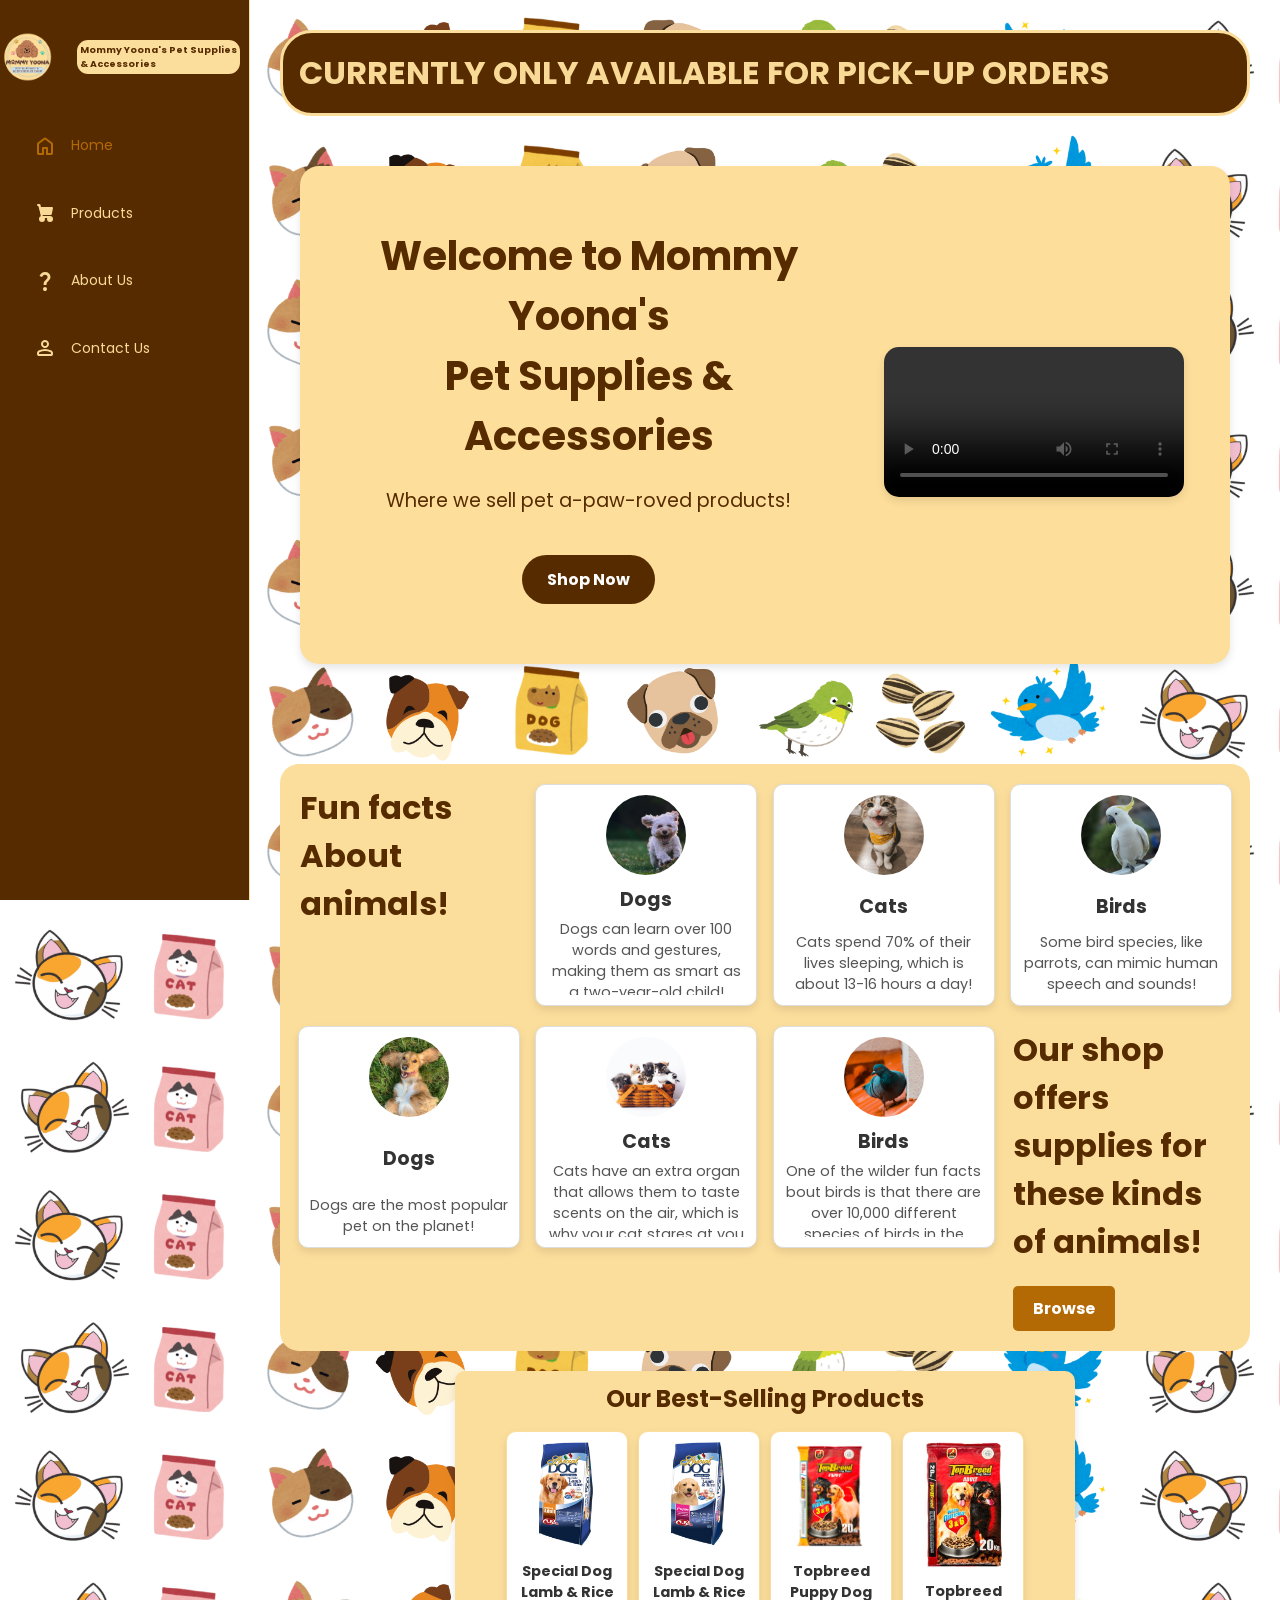
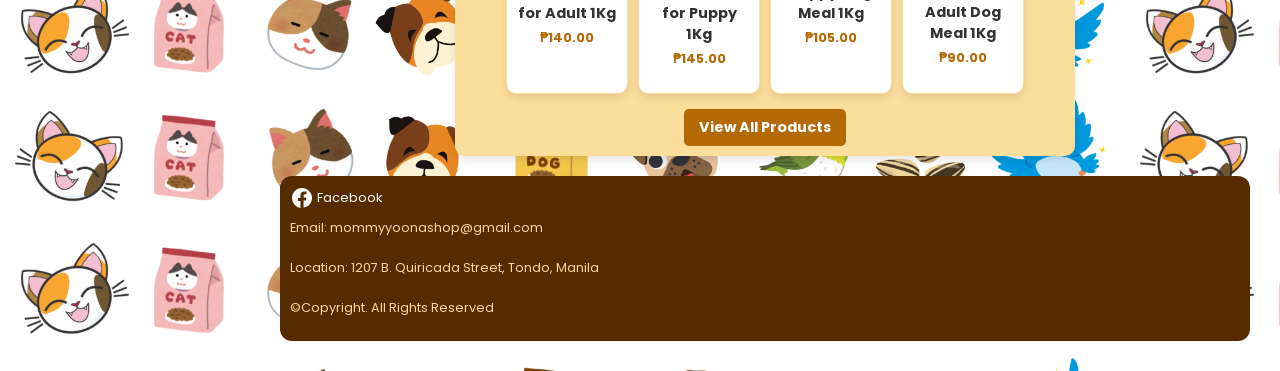
<file: index.html>
<!DOCTYPE html>
<html lang="en">
<head>
  <meta charset="UTF-8">
  <meta name="viewport" content="width=device-width, initial-scale=1.0">
  <title>Home</title>
  <link rel="stylesheet" href="style.css">
  <script type="text/javascript" src="app.js" defer></script>
</head>
<body>
  <nav id="sidebar">
    <ul>
      <li>
        <span class="logo">
          <a href="index.html">
            <img src="images/logo.png" width="50px" alt="Logo">
          </a>
          <h5>
            Mommy Yoona's Pet Supplies
            <br>
             & Accessories
          </h5>
        </span>
      </li>
      <li class="active">
        <a href="index.html">
          <svg xmlns="http://www.w3.org/2000/svg" height="24px" viewBox="0 -960 960 960" width="24px" fill="#e8eaed"><path d="M240-200h120v-200q0-17 11.5-28.5T400-440h160q17 0 28.5 11.5T600-400v200h120v-360L480-740 240-560v360Zm-80 0v-360q0-19 8.5-36t23.5-28l240-180q21-16 48-16t48 16l240 180q15 11 23.5 28t8.5 36v360q0 33-23.5 56.5T720-120H560q-17 0-28.5-11.5T520-160v-200h-80v200q0 17-11.5 28.5T400-120H240q-33 0-56.5-23.5T160-200Zm320-270Z"/></svg>
          <span>Home</span>
        </a>
      </li>
      <li>
        <a href="products.html">
          <svg class="w-6 h-6 text-gray-800 dark:text-white" aria-hidden="true" xmlns="http://www.w3.org/2000/svg" width="24" height="24" fill="none" viewBox="0 0 24 24">
            <path stroke="currentColor" stroke-linecap="round" stroke-linejoin="round" stroke-width="2" d="M5 4h1.5L9 16m0 0h8m-8 0a2 2 0 1 0 0 4 2 2 0 0 0 0-4Zm8 0a2 2 0 1 0 0 4 2 2 0 0 0 0-4Zm-8.5-3h9.25L19 7H7.312"/>
          </svg>
          <span>Products</span>
        </a>
      </li>
      <li>
        <a href="about.html">
          <svg xmlns="http://www.w3.org/2000/svg" height="24px" viewBox="0 -960 960 960" width="24px" fill="#5f6368">
            <path d="M424-320q0-81 14.5-116.5T500-514q41-36 62.5-62.5T584-637q0-41-27.5-68T480-732q-51 0-77.5 31T365-638l-103-44q21-64 77-111t141-47q105 0 161.5 58.5T698-641q0 50-21.5 85.5T609-475q-49 47-59.5 71.5T539-320H424Zm56 240q-33 0-56.5-23.5T400-160q0-33 23.5-56.5T480-240q33 0 56.5 23.5T560-160q0 33-23.5 56.5T480-80Z"/>
          </svg>
          <span>About Us</span>
        </a>
      </li>
      <li>
        <a href="contact.html">
          <svg xmlns="http://www.w3.org/2000/svg" height="24px" viewBox="0 -960 960 960" width="24px" fill="#e8eaed">
            <path d="M480-480q-66 0-113-47t-47-113q0-66 47-113t113-47q66 0 113 47t47 113q0 66-47 113t-113 47ZM160-240v-32q0-34 17.5-62.5T224-378q62-31 126-46.5T480-440q66 0 130 15.5T736-378q29 15 46.5 43.5T800-272v32q0 33-23.5 56.5T720-160H240q-33 0-56.5-23.5T160-240Zm80 0h480v-32q0-11-5.5-20T700-306q-54-27-109-40.5T480-360q-56 0-111 13.5T260-306q-9 5-14.5 14t-5.5 20v32Zm240-320q33 0 56.5-23.5T560-640q0-33-23.5-56.5T480-720q-33 0-56.5 23.5T400-640q0 33 23.5 56.5T480-560Zm0-80Zm0 400Z"/>
          </svg>
          <span>Contact Us</span>
        </a>
      </li>
    </ul>
  </nav>
  <main>
    <div class="homenotif">
      <div class="notif">
        <h1>CURRENTLY ONLY AVAILABLE FOR PICK-UP ORDERS</h1>
      </div>
    </div>
    <div class="page1">
      <span class="hometext">
      <h1>Welcome to Mommy Yoona's<br>Pet Supplies & Accessories</h1>
      <p>Where we sell pet a-paw-roved products!</p>
      <a href="products.html" class="cta">Shop Now</a>
      </span>
      <span class="homevideo">
      <video src="images/petvideo.mp4" controls></video>
      </span>
    </div>
    <div class="animal-collection">
      <h1>Fun facts About animals!</h1>
      <span class="animal-card">
        <img src="images/dog.jpg" alt="Dog">
        <h4>Dogs</h4>
        <p>Dogs can learn over 100 words and gestures, making them as smart as a two-year-old child!</p>
      </span>
      <span class="animal-card">
        <img src="images/cat.jpg" alt="Cat">
        <h4>Cats</h4>
        <p>Cats spend 70% of their lives sleeping, which is about 13-16 hours a day!</p>
      </span>
      <span class="animal-card">
        <img src="images/bird.jpg" alt="Bird">
        <h4>Birds</h4>
        <p>Some bird species, like parrots, can mimic human speech and sounds!</p>
      </span>
      <span class="animal-card">
        <img src="images/dog (2).jpg" alt="Fish">
        <h4>Dogs</h4>
        <p>Dogs are the most popular pet on the planet!</p>
      </span>
      <span class="animal-card">
        <img src="images/cat (2).jpg" alt="Rabbit">
        <h4>Cats</h4>
        <p>Cats have an extra organ that allows them to taste scents on the air, which is why your cat stares at you with her mouth open from time to time.</p>
      </span>
      <span class="animal-card">
        <img src="images/bird (2).jpg" alt="Rabbit">
        <h4>Birds</h4>
        <p>One of the wilder fun facts bout birds is that there are over 10,000 different species of birds in the world! That's a lot of different kinds of birds!</p>
      </span>
      <span>
      <h1>Our shop offers supplies for these kinds of animals!</h1>
      <a href="products.html" class="cta browse-button">Browse</a>
      </span>
    </div>
    <section class="best-selling-products-section">
      <h2>Our Best-Selling Products</h2>
      <div class="best-product-list">
        <div class="best-product-card">
          <img src="images/1.jpg" alt="Product 1">
          <h3 class="best-product-name">Special Dog Lamb & Rice for Adult 1Kg</h3>
          <p class="best-product-price">₱140.00</p>
        </div>
        <div class="best-product-card">
          <img src="images/2.jpg" alt="Product 2">
          <h3 class="best-product-name">Special Dog Lamb & Rice for Puppy 1Kg</h3>
          <p class="best-product-price">₱145.00</p>
        </div>
        <div class="best-product-card">
          <img src="images/3.png" alt="Product 3">
          <h3 class="best-product-name">Topbreed Puppy Dog Meal 1Kg</h3>
          <p class="best-product-price">₱105.00</p>
        </div>
        <div class="best-product-card">
          <img src="images/4.JPG" alt="Product 4">
          <h3 class="best-product-name">Topbreed Adult Dog Meal 1Kg</h3>
          <p class="best-product-price">₱90.00</p>
        </div>
      </div>
      <a href="products.html" class="best-view-all-btn">View All Products</a>
    </section>
    <footer>
      <div class="footer-section">
        <a href="https://www.facebook.com/profile.php?id=100092364414281" target="_blank" class="footer-facebook-link">
          <svg xmlns="http://www.w3.org/2000/svg" height="24px" viewBox="0 0 24 24" width="24px" fill="#ffffff">
            <path d="M22 12c0-5.52-4.48-10-10-10S2 6.48 2 12c0 4.99 3.66 9.12 8.44 9.88v-6.99H7.9v-2.89h2.54V9.41c0-2.51 1.49-3.89 3.77-3.89 1.09 0 2.23.2 2.23.2v2.45h-1.25c-1.23 0-1.61.76-1.61 1.54v1.85h2.74l-.44 2.89h-2.3v6.99C18.34 21.12 22 16.99 22 12z"/>
          </svg>
          Facebook
        </a>
        <p class="footer-email">Email: mommyyoonashop@gmail.com</p>
        <p class="footer-location">Location: 1207 B. Quiricada Street, Tondo, Manila</p>
        <p class="footer-copyright">©Copyright. All Rights Reserved</p>
      </div>
    </footer>
  </main>
  
</body>
</html>
</file>
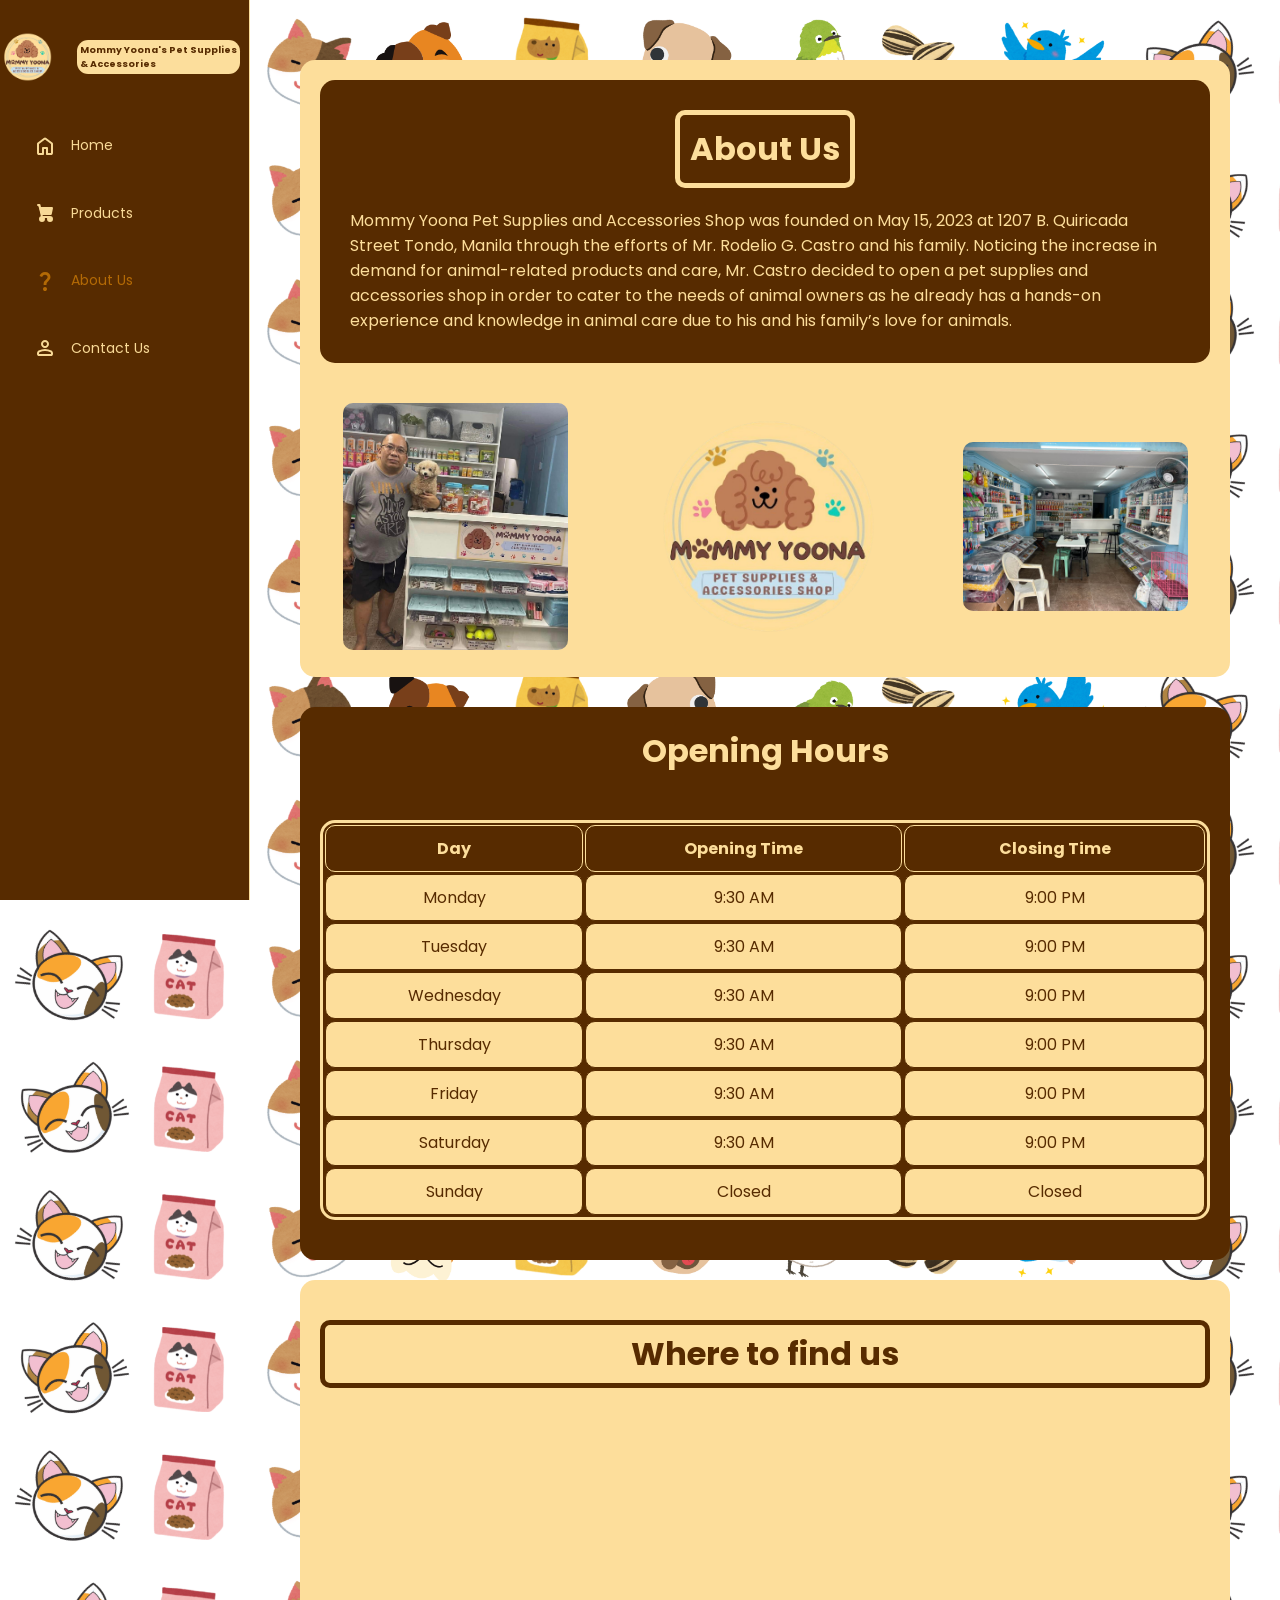
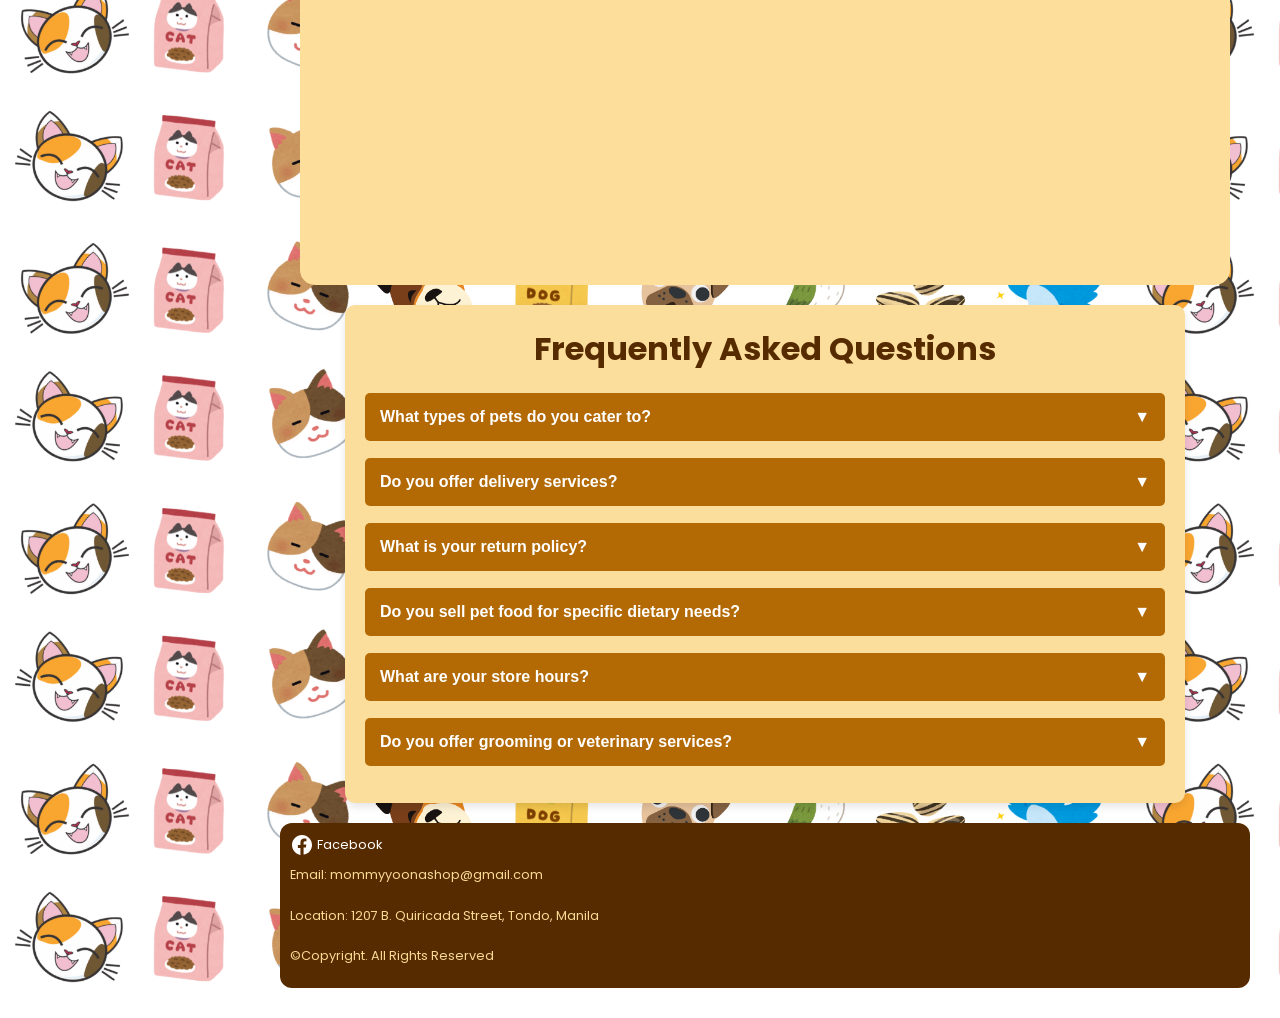
<file: about.html>
<!DOCTYPE html>
<html lang="en">
<head>
  <meta charset="UTF-8">
  <meta name="viewport" content="width=device-width, initial-scale=1.0">
  <title>About Us</title>
  <link rel="stylesheet" href="style.css">
  <script type="text/javascript" src="app.js" defer></script>
</head>
<body>
  <nav id="sidebar">
    <ul>
      <li>
        <span class="logo">
          <a href="index.html">
            <img src="images/logo.png" width="50px" alt="Logo">
          </a>
          <h5>
            Mommy Yoona's Pet Supplies
            <br>
             & Accessories
          </h5>
        </span>
      </li>
      <li>
        <a href="index.html">
          <svg xmlns="http://www.w3.org/2000/svg" height="24px" viewBox="0 -960 960 960" width="24px" fill="#e8eaed"><path d="M240-200h120v-200q0-17 11.5-28.5T400-440h160q17 0 28.5 11.5T600-400v200h120v-360L480-740 240-560v360Zm-80 0v-360q0-19 8.5-36t23.5-28l240-180q21-16 48-16t48 16l240 180q15 11 23.5 28t8.5 36v360q0 33-23.5 56.5T720-120H560q-17 0-28.5-11.5T520-160v-200h-80v200q0 17-11.5 28.5T400-120H240q-33 0-56.5-23.5T160-200Zm320-270Z"/></svg>
          <span>Home</span>
        </a>
      </li>
      <li>
        <a href="products.html">
          <svg class="w-6 h-6 text-gray-800 dark:text-white" aria-hidden="true" xmlns="http://www.w3.org/2000/svg" width="24" height="24" fill="none" viewBox="0 0 24 24">
            <path stroke="currentColor" stroke-linecap="round" stroke-linejoin="round" stroke-width="2" d="M5 4h1.5L9 16m0 0h8m-8 0a2 2 0 1 0 0 4 2 2 0 0 0 0-4Zm8 0a2 2 0 1 0 0 4 2 2 0 0 0 0-4Zm-8.5-3h9.25L19 7H7.312"/>
          </svg>
          <span>Products</span>
        </a>
      </li>
      <li class="active">
        <a href="about.html">
          <svg xmlns="http://www.w3.org/2000/svg" height="24px" viewBox="0 -960 960 960" width="24px" fill="#5f6368">
            <path d="M424-320q0-81 14.5-116.5T500-514q41-36 62.5-62.5T584-637q0-41-27.5-68T480-732q-51 0-77.5 31T365-638l-103-44q21-64 77-111t141-47q105 0 161.5 58.5T698-641q0 50-21.5 85.5T609-475q-49 47-59.5 71.5T539-320H424Zm56 240q-33 0-56.5-23.5T400-160q0-33 23.5-56.5T480-240q33 0 56.5 23.5T560-160q0 33-23.5 56.5T480-80Z"/>
          </svg>
          <span>About Us</span>
        </a>
      </li>
      <li>
        <a href="contact.html">
          <svg xmlns="http://www.w3.org/2000/svg" height="24px" viewBox="0 -960 960 960" width="24px" fill="#e8eaed">
            <path d="M480-480q-66 0-113-47t-47-113q0-66 47-113t113-47q66 0 113 47t47 113q0 66-47 113t-113 47ZM160-240v-32q0-34 17.5-62.5T224-378q62-31 126-46.5T480-440q66 0 130 15.5T736-378q29 15 46.5 43.5T800-272v32q0 33-23.5 56.5T720-160H240q-33 0-56.5-23.5T160-240Zm80 0h480v-32q0-11-5.5-20T700-306q-54-27-109-40.5T480-360q-56 0-111 13.5T260-306q-9 5-14.5 14t-5.5 20v32Zm240-320q33 0 56.5-23.5T560-640q0-33-23.5-56.5T480-720q-33 0-56.5 23.5T400-640q0 33 23.5 56.5T480-560Zm0-80Zm0 400Z"/>
          </svg>
          <span>Contact Us</span>
        </a>
      </li>
    </ul>
  </nav>
  <main>
    <div class="page2">
      <div class="abouttext">
        <br>
        <h1>About Us</h1> 
        <br>
        <p>Mommy Yoona Pet Supplies and Accessories Shop was founded on May 15, 2023 at 1207 B. Quiricada Street Tondo, Manila through the efforts of Mr. Rodelio G. Castro and his family. Noticing the increase in demand for animal-related products and care, Mr. Castro decided to open a pet supplies and accessories shop in order to cater to the needs of animal owners as he already has a hands-on experience and knowledge in animal care due to his and his family’s love for animals.</p>
        </div>
        <div id="owner">
        <img src="images/owner.jpg">
        </div>
        <div id="logo2">
        <img src="images/logo.png">
        </div>
        <div id="about2">
        <img src="images/about2.jpg">
        </div>
      </div>
  </div>
<div class="ophrs">
  <h1 div id="ttl1">Opening Hours</h1>
  <br>
  <table>
      <tr>
          <th>Day</th>
          <th>Opening Time</th>
          <th>Closing Time</th>
      </tr>
      <tr>
          <td>Monday</td>
          <td>9:30 AM</td>
          <td>9:00 PM</td>
      </tr>
      <tr>
          <td>Tuesday</td>
          <td>9:30 AM</td>
          <td>9:00 PM</td>
      </tr>
      <tr>
          <td>Wednesday</td>
          <td>9:30 AM</td>
          <td>9:00 PM</td>
      </tr>
      <tr>
          <td>Thursday</td>
          <td>9:30 AM</td>
          <td>9:00 PM</td>
      </tr>
      <tr>
          <td>Friday</td>
          <td>9:30 AM</td>
          <td>9:00 PM</td>
      </tr>
      <tr>
          <td>Saturday</td>
          <td>9:30 AM</td>
          <td>9:00 PM</td>
      </tr>
      <tr>
          <td>Sunday</td>
          <td>Closed</td>
          <td>Closed</td>
      </tr>
  </table>
</div>
</div>
<div class="loc">
  <h1 id="loch1">Where to find us</h1>
  <iframe div="loc" src="https://www.google.com/maps/embed?pb=!1m18!1m12!1m3!1d3860.739774170178!2d120.9744758746839!3d14.613894485874074!2m3!1f0!2f0!3f0!3m2!1i1024!2i768!4f13.1!3m3!1m2!1s0x3397b5f9cd26901d%3A0xd829ea193a60cf34!2s1207%20Quiricada%20St%2C%20Santa%20Cruz%2C%20Manila%2C%201012%20Metro%20Manila!5e0!3m2!1sen!2sph!4v1740338558272!5m2!1sen!2sph" width="600" height="450" style="border:0;" allowfullscreen="" loading="lazy" referrerpolicy="no-referrer-when-downgrade"></iframe>
</div>
<div class="faq-section">
  <h1>Frequently Asked Questions</h1>
  <div class="faq">
    <button class="faq-question">
      What types of pets do you cater to?
      <span class="dropdown-icon">▼</span>
    </button>
    <div class="faq-answer">
      <p>We offer supplies and accessories for dogs, cats, and birds.</p>
    </div>
  </div>
  <div class="faq">
    <button class="faq-question">
      Do you offer delivery services?
      <span class="dropdown-icon">▼</span>
    </button>
    <div class="faq-answer">
      <p>Currently, we only offer pick-up orders. You can place your order online and pick it up at our store.</p>
    </div>
  </div>
  <div class="faq">
    <button class="faq-question">
      What is your return policy?
      <span class="dropdown-icon">▼</span>
    </button>
    <div class="faq-answer">
      <p>We only accept returns if there is proper proof of the product being defected or having a defection.</p>
    </div>
  </div>
  <div class="faq">
    <button class="faq-question">
      Do you sell pet food for specific dietary needs?
      <span class="dropdown-icon">▼</span>
    </button>
    <div class="faq-answer">
      <p>Yes, we have a range of pet food options, including grain-free, hypoallergenic, and breed-specific diets.</p>
    </div>
  </div>
  <div class="faq">
    <button class="faq-question">
      What are your store hours?
      <span class="dropdown-icon">▼</span>
    </button>
    <div class="faq-answer">
      <p>Our store is open Monday to Saturday from 9:30 AM to 9:00 PM. We are closed on Sundays.</p>
    </div>
  </div>
  <div class="faq">
    <button class="faq-question">
      Do you offer grooming or veterinary services?
      <span class="dropdown-icon">▼</span>
    </button>
    <div class="faq-answer">
      <p>We do not offer grooming or veterinary services, but we can recommend trusted local providers.</p>
    </div>
  </div>
</div>
<footer>
  <div class="footer-section">
    <a href="https://www.facebook.com/profile.php?id=100092364414281" target="_blank" class="footer-facebook-link">
      <svg xmlns="http://www.w3.org/2000/svg" height="24px" viewBox="0 0 24 24" width="24px" fill="#ffffff">
        <path d="M22 12c0-5.52-4.48-10-10-10S2 6.48 2 12c0 4.99 3.66 9.12 8.44 9.88v-6.99H7.9v-2.89h2.54V9.41c0-2.51 1.49-3.89 3.77-3.89 1.09 0 2.23.2 2.23.2v2.45h-1.25c-1.23 0-1.61.76-1.61 1.54v1.85h2.74l-.44 2.89h-2.3v6.99C18.34 21.12 22 16.99 22 12z"/>
      </svg>
      Facebook
    </a>
    <p class="footer-email">Email: mommyyoonashop@gmail.com</p>
    <p class="footer-location">Location: 1207 B. Quiricada Street, Tondo, Manila</p>
    <p class="footer-copyright">©Copyright. All Rights Reserved</p>
  </div>
</footer>
  </main>
</body>
</html>
</file>
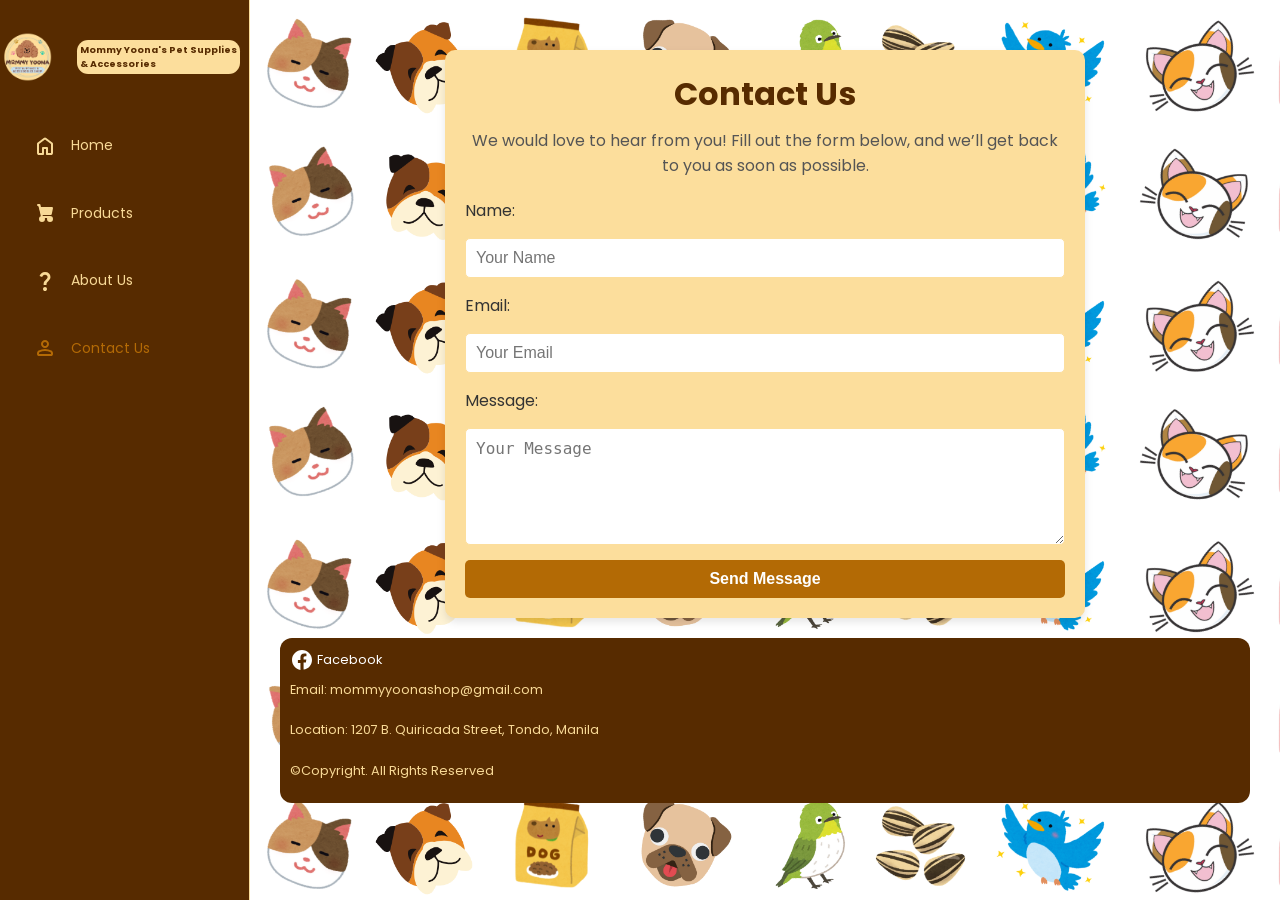
<file: contact.html>
<!DOCTYPE html>
<html lang="en">
<head>
  <meta charset="UTF-8">
  <meta name="viewport" content="width=device-width, initial-scale=1.0">
  <title>Contact Us</title>
  <link rel="stylesheet" href="style.css">
  <script type="text/javascript" src="app.js" defer></script>
</head>
<body>
  <nav id="sidebar">
    <ul>
      <li>
        <span class="logo">
          <a href="index.html">
            <img src="images/logo.png" width="50px" alt="Logo">
          </a>
          <h5>
            Mommy Yoona's Pet Supplies
            <br>
             & Accessories
          </h5>
        </span>
      </li>
      <li>
        <a href="index.html">
          <svg xmlns="http://www.w3.org/2000/svg" height="24px" viewBox="0 -960 960 960" width="24px" fill="#ff5733">
            <path d="M240-200h120v-200q0-17 11.5-28.5T400-440h160q17 0 28.5 11.5T600-400v200h120v-360L480-740 240-560v360Zm-80 0v-360q0-19 8.5-36t23.5-28l240-180q21-16 48-16t48 16l240 180q15 11 23.5 28t8.5 36v360q0 33-23.5 56.5T720-120H560q-17 0-28.5-11.5T520-160v-200h-80v200q0 17-11.5 28.5T400-120H240q-33 0-56.5-23.5T160-200Z"/>
          </svg>
          <span>Home</span>
        </a>
      </li>
      <li>
        <a href="products.html">
          <svg class="w-6 h-6 text-gray-800 dark:text-white" aria-hidden="true" xmlns="http://www.w3.org/2000/svg" width="24" height="24" fill="none" viewBox="0 0 24 24">
            <path stroke="currentColor" stroke-linecap="round" stroke-linejoin="round" stroke-width="2" d="M5 4h1.5L9 16m0 0h8m-8 0a2 2 0 1 0 0 4 2 2 0 0 0 0-4Zm8 0a2 2 0 1 0 0 4 2 2 0 0 0 0-4Zm-8.5-3h9.25L19 7H7.312"/>
          </svg>
          <span>Products</span>
        </a>
      </li>
      <li>
        <a href="about.html">
          <svg xmlns="http://www.w3.org/2000/svg" height="24px" viewBox="0 -960 960 960" width="24px" fill="#5f6368">
            <path d="M424-320q0-81 14.5-116.5T500-514q41-36 62.5-62.5T584-637q0-41-27.5-68T480-732q-51 0-77.5 31T365-638l-103-44q21-64 77-111t141-47q105 0 161.5 58.5T698-641q0 50-21.5 85.5T609-475q-49 47-59.5 71.5T539-320H424Zm56 240q-33 0-56.5-23.5T400-160q0-33 23.5-56.5T480-240q33 0 56.5 23.5T560-160q0 33-23.5 56.5T480-80Z"/>
          </svg>
          <span>About Us</span>
        </a>
      </li>
      <li class="active">
        <a href="contact.html">
          <svg xmlns="http://www.w3.org/2000/svg" height="24px" viewBox="0 -960 960 960" width="24px">
            <path d="M480-480q-66 0-113-47t-47-113q0-66 47-113t113-47q66 0 113 47t47 113q0 66-47 113t-113 47ZM160-240v-32q0-34 17.5-62.5T224-378q62-31 126-46.5T480-440q66 0 130 15.5T736-378q29 15 46.5 43.5T800-272v32q0 33-23.5 56.5T720-160H240q-33 0-56.5-23.5T160-240Zm80 0h480v-32q0-11-5.5-20T700-306q-54-27-109-40.5T480-360q-56 0-111 13.5T260-306q-9 5-14.5 14t-5.5 20v32Zm240-320q33 0 56.5-23.5T560-640q0-33-23.5-56.5T480-720q-33 0-56.5 23.5T400-640q0 33 23.5 56.5T480-560Zm0-80Zm0 400Z"/>
          </svg>
          <span>Contact Us</span>
        </a>
      </li>
    </ul>
  </nav>
<main>
  <div class="contact-section">
    <h1>Contact Us</h1>
    <p>We would love to hear from you! Fill out the form below, and we’ll get back to you as soon as possible.</p>
    <form
      action="https://api.web3forms.com/submit"
      method="POST"
      id="contactForm"
      class="contact-form"
    >
      <input type="hidden" name="access_key" value="1173dc62-d80a-489f-b626-2fb4ff413d14" />
      <input type="hidden" name="recipient" value="owner@example.com" />
      <label for="name">Name:</label>
      <input type="text" id="name" name="name" placeholder="Your Name" required />
      <label for="email">Email:</label>
      <input type="email" id="email" name="email" placeholder="Your Email" required />
      <label for="message">Message:</label>
      <textarea id="message" name="message" rows="5" placeholder="Your Message" required></textarea>
      <button type="submit" class="submit-btn">Send Message</button>
    </form>
  </div>
  <footer>
    <div class="footer-section">
      <a href="https://www.facebook.com/profile.php?id=100092364414281" target="_blank" class="footer-facebook-link">
        <svg xmlns="http://www.w3.org/2000/svg" height="24px" viewBox="0 0 24 24" width="24px" fill="#ffffff">
          <path d="M22 12c0-5.52-4.48-10-10-10S2 6.48 2 12c0 4.99 3.66 9.12 8.44 9.88v-6.99H7.9v-2.89h2.54V9.41c0-2.51 1.49-3.89 3.77-3.89 1.09 0 2.23.2 2.23.2v2.45h-1.25c-1.23 0-1.61.76-1.61 1.54v1.85h2.74l-.44 2.89h-2.3v6.99C18.34 21.12 22 16.99 22 12z"/>
        </svg>
        Facebook
      </a>
      <p class="footer-email">Email: mommyyoonashop@gmail.com</p>
      <p class="footer-location">Location: 1207 B. Quiricada Street, Tondo, Manila</p>
      <p class="footer-copyright">©Copyright. All Rights Reserved</p>
    </div>
  </footer>
</main>
<div id="popupNotification" class="popup" style="display: none;">
  <div class="popup-content">
    <p>Your feedback has been sent, your words matter to us. Thank you!</p>
    <button id="closePopup" class="popup-btn">Close</button>
  </div>
</div>
</body>
</html>
</file>
<file: style.css>
@import url('https://fonts.googleapis.com/css2?family=Poppins:ital,wght@0,100;0,200;0,300;0,400;0,500;0,600;0,700;0,800;0,900;1,100;1,200;1,300;1,400;1,500;1,600;1,700;1,800;1,900&display=swap');
:root{
  --base-clr: hsl(30, 100%, 17%);
  --base-clr2: hsl(41, 94%, 80%);
  --line-clr: hsl(41, 94%, 80%);
  --hover-clr: hsl(29, 100%, 8%);
  --text-clr: hsl(41, 87%, 78%);
  --accent-clr: hsl(35, 95%, 36%);
  --secondary-text-clr: hsl(30, 100%, 17%);
}
*{
  margin: 0;
  padding: 0;
}
html{
  font-family: Poppins, 'Segoe UI', Tahoma, Geneva, Verdana, sans-serif;
}
body{
  min-height: 100vh;
  min-height: 100dvh;
  background: url(images/background.png);
  background-size: 125vh;
  color: var(--text-clr);
  display: grid;
  grid-template-columns: auto 1fr;
  overflow-x: hidden;
}
.logo {
  display: flex;
  align-items: center; 
  justify-content: flex-start; 
  padding: 0.5em 1em; 
  margin-left: 0; 
  font-size: 0.7rem; 
  font-weight: 600; 
  color: var(--text-clr); 
  text-decoration: none; 
  margin-right: -20px;
}
.logo img {
  min-width: 40px; 
  height: auto; 
  margin: 0px 0px 0px 0px; 
  border-radius: 5px; 
}
#sidebar{
  box-sizing: border-box;
  height: 100vh;
  width: 250px;
  padding: 5px 1em;
  background-color: var(--base-clr);
  border-right: 1px solid var(--line-clr);
  position: sticky;
  top: 0;
  align-self: start;
  transition: 300ms ease-in-out;
  overflow: hidden;
  text-wrap: nowrap;
}
#sidebar.close{
  padding: 5px;
  width: 60px;
}
#sidebar ul{
  list-style: none;
}
#sidebar > ul > li:first-child{
  display: flex;
  justify-content: flex-end;
  margin-bottom: 8px; 
}
#sidebar ul li.active a{
  color: var(--accent-clr);
  svg{
    fill: var(--accent-clr);
  svg{
    fill: var(--accent-clr);
  }
}
}
#sidebar a, #sidebar .dropdown-btn, #sidebar .logo{
  border-radius: .5em;
  padding: 1.2em;
  text-decoration: none;
  color: var(--text-clr);
  display: flex;
  align-items: center;
  gap: 1em;
}
.dropdown-btn{
  width: 100%;
  text-align: left;
  background: none;
  border: none;
  font: inherit;
  cursor: pointer;
}
#sidebar svg, img{
  flex-shrink: 0;
  fill: var(--text-clr);
}
#sidebar a span, #sidebar .dropdown-btn span{
  flex-grow: 1;
}
#sidebar a:hover, #sidebar .dropdown-btn:hover{
  background-color: var(--hover-clr);
}
#sidebar .sub-menu{
  display: grid;
  grid-template-rows: 0fr;
  transition: 300ms ease-in-out;
  > div{
    overflow: hidden;
  }
}
#sidebar .sub-menu.show{
  grid-template-rows: 1fr;
}
.dropdown-btn svg{
  transition: 200ms ease;
}
.rotate svg:last-child{
  rotate: 180deg;
}
#sidebar .sub-menu a{
  padding-left: 2em;
}
#toggle-btn{
  margin-left: auto;
  padding: 1em;
  border: none;
  border-radius: .5em;
  background: none;
  cursor: pointer;
  display: none;
  svg{
    transition: rotate 150ms ease;
  }
}
#toggle-btn:hover{
  background-color: var(--hover-clr);
}
main{
  padding: min(30px, 7%);
}
main p{
  color: var(--text-clr);
  margin-top: 5px;
  margin-bottom: 15px;
}
.container{
  border: 1px solid var(--line-clr);
  border-radius: 1em;
  margin-bottom: 20px;
  padding: min(3em, 15%);
  h2, p { margin-top: 1em }
}@media(max-width: 800px){
  body{
    grid-template-columns: 1fr;
  }
  main{
    padding: 2em 1em 60px 1em;
  }  .container{
    border: none;
    padding: 0;
  }
  #sidebar{
    height: 60px;
    width: 100%;
    border-right: none;
    border-top: 1px solid var(--line-clr);
    padding: 0;
    position: fixed;
    top: unset;
    bottom: 0;
    > ul{
      padding: 0;
      display: grid;
      grid-auto-columns: 60px;
      grid-auto-flow: column;
      align-items: center;
      overflow-x: scroll;
    }
    ul li{
      height: 100%;
    }
    ul a, ul .dropdown-btn{
      width: 60px;
      height: 60px;
      padding: 0;
      border-radius: 0;
      justify-content: center;
    }
    ul li span, ul li:first-child, .dropdown-btn svg:last-child{
      display: none;
    }
    ul li .sub-menu.show{
      position: fixed;
      bottom: 60px;
      left: 0;
      box-sizing: border-box;
      height: 60px;
      width: 100%;
      background-color: var(--hover-clr);
      border-top: 1px solid var(--line-clr);
      display: flex;
      justify-content: center;
      > div{
        overflow-x: auto;
      }
      li{
        display: inline-flex;
      }
      a{
        box-sizing: border-box;
        padding: 1em;
        width: auto;
        justify-content: center;
      }
    }
  }
}
.container2 {
  background-color: var(--base-clr); 
  padding: 10px 12px 5px 10px; 
  border-radius: 8px; 
}
.container2 a {
  text-decoration: none;
  color: var(--text-clr);
}
header{
  display: flex;
  justify-content: space-between;
  align-items: center;
  padding: 20px 0;
  margin-bottom: 10px;
  padding-bottom: 30px;
}
.icon-cart {
  position: fixed; 
  bottom: 20px; 
  right: 20px; 
  background-color: var(--base-clr); 
  padding: 10px; 
  border-radius: 50%; 
  box-shadow: 0 2px 4px rgba(0, 0, 0, 0.2); 
  z-index: 1000; 
  cursor: pointer; 
}
.icon-cart span{
  background-color: var(--accent-clr);
  position: absolute;
  top: 50%;
  right: -20px;
  width: 30px;
  height: 30px;
  padding-top: 4px;
  color: var(--text-clr);
  border-radius: 50%;
  justify-content: center;
  align-items: center;
  text-align: center;
}
body.activeTabCart .icon-cart {
  transform: translateX(250px); 
}
.title{
  font-size: xx-large;
}
.cartTab {
  background-color: var(--base-clr2);
  color: var(--base-clr);
  position: fixed;
  top: 0;
  right: -400px; 
  bottom: 0;
  display: grid;
  grid-template-rows: 70px 1fr 70px;
  max-width: 34vh;
  transition: 0.5s; 
}
.cartTab h1{
  padding-top: 10px;
  padding-right: 5px;
  padding-left: 5px;
  margin: 0;
  font-weight: 300;
}
body.activeTabCart .cartTab {
  right: 0; 
}
.cartTab .btn{
  display: flex;
  justify-content: space-between;
  padding: 10px;
  gap: 10px;
}
.cartTab button{
  background-color: var(--base-clr);
  border: none;
  color: var(--text-clr);
  font-weight: 500;
  cursor: pointer;
  border-radius: 8px;
  padding: 10px 15px;
  font-size: 1rem;
  font-weight: bold;
  transition: background-color 0.3s ease;
}
.cartTab button:hover{
  background-color: var(--hover-clr);
}
.cartTab .close{
  background-color: var(--accent-clr);
}
.cartTab .close:hover{
  background-color: hsl(0, 80%, 40%);
}
.cartTab .checkOut{
  background-color: var(--base-clr2);
  color: var(--base-clr);
}
.cartTab .checkOut:hover{
  background-color: hsl(41, 90%, 70%);
}
.listCart{
  overflow: auto;
}
.listCart::-webkit-scrollbar{
  width: 0;
}
.total-price {
  font-size: 1.2rem;
  font-weight: bold;
  color: var(--base-clr);
  text-align: center;
  margin: 10px 0;
  padding: 10px;
  background-color: var(--base-clr2);
  border-radius: 8px;
  border: 1px solid var(--line-clr);
  margin-top: 20px;
  font-size: 16px;
  color: black; 
}
.cart-item {
  display: flex;
  align-items: center;
  justify-content: space-between;
  margin-bottom: 10px;
}
.cart-item .button-group {
  display: flex;
  gap: 10px; 
}
.cart-item .increase-btn,
.cart-item .decrease-btn {
  display: inline-flex; 
  justify-content: center; 
  align-items: center; 
  width: 30px;
  height: 30px;
  font-size: 16px;
  font-weight: bold;
  color: #fff;
  background-color: #007bff;
  border: none;
  border-radius: 50%;
  cursor: pointer;
  text-align: center;
  line-height: normal; 
}
.cart-item .increase-btn:hover,
.cart-item .decrease-btn:hover {
  background-color: #0056b3;
}
.cart-item {
  display: flex;
  flex-direction: column;
  align-items: flex-start;
  margin-bottom: 15px;
  padding: 10px;
  border: 1px solid #ddd;
  border-radius: 5px;
  background-color: #f9f9f9;
}
.cart-item-details {
  margin-bottom: 10px; 
}
.cart-item-details span {
  display: block;
  margin-bottom: 5px; 
}
.button-group {
  display: flex;
  gap: 10px; 
}
.button-group .increase-btn,
.button-group .decrease-btn {
  display: inline-flex; 
  justify-content: center; 
  align-items: center; 
  width: 30px;
  height: 30px;
  font-size: 16px;
  font-weight: bold;
  color: #fff;
  background-color: #007bff;
  border: none;
  border-radius: 50%;
  cursor: pointer;
  text-align: center;
  line-height: normal; 
}
.button-group .increase-btn:hover,
.button-group .decrease-btn:hover {
  background-color: #0056b3;
}
.cart-item img.cart-item-image {
  width: 50px;
  height: 50px;
  border-radius: 5px;
  margin-right: 10px;
  object-fit: cover;
}
.cart-item-input {
  width: 100%;
  margin-bottom: 10px;
  padding: 8px;
  border: 1px solid #ddd;
  border-radius: 5px;
  background-color: #f9f9f9;
  color: #333;
  font-size: 14px;
  pointer-events: none; 
}
.product-container {
  margin-bottom: 15px; 
  padding: 10px;
  border: 1px solid #ddd;
  border-radius: 5px;
  background-color: #f9f9f9;
}
h3 {
  color: black;
}
.abouttext {
  display: flex; 
  justify-content: space-around; 
  align-items: center; 
  padding: 20px;
  background-color: hsl(30, 100%, 17%);
  margin: 20px;
  flex-wrap: wrap; 
  border: 0px solid var(--line-clr);
  border-radius: 15px ;
}
#owner, #logo2, #about2 {
  margin: 20px;
  text-align: center;
}
#owner img, #logo2 img, #about2 img {
  width: 100%; 
  max-width: 25vh; 
  height: auto; 
  object-fit: cover;
  border-radius: 10px;
}
.page2 {
  display: flex;
  align-items: center;
  flex-wrap: wrap;
  justify-content: space-around;
  background-color: hsl(41, 96%, 80%);
  margin: 30px 20px;
  border: 0px solid var(--line-clr);
  border-radius: 15px ;
}
.page2 p {
  color: hsl(41, 96%, 80%);
  margin: 10px;
}
.page2 h1 {
  color: hsl(41, 96%, 80%);
  margin: 10px;
  padding: 10px;
  border: 5px solid hsl(41, 96%, 80%);
  border-radius: 10px;
}
.ophrs {
  padding: 20px;
  background-color: hsl(30, 100%, 17%);
  margin: 20px;
  text-align: center;
  border: 0px solid var(--line-clr);
  border-radius:15px ;
}
.ophrs h1 {
  color: hsl(41, 96%, 80%);
}
.ophrs table {
  width: 100%;
  margin: 20px 0;
  border: 3px solid var(--line-clr);
  border-radius: 15px ;
}
.ophrs th, .ophrs td {
  padding: 10px;
  border: 1px solid hsl(41, 96%, 80%);
  text-align: center;
  color: hsl(41, 96%, 80%);
  border-radius: 10px;
}
.ophrs th {
  background-color: hsl(30, 100%, 17%);
}
.ophrs td {
  background-color: hsl(41, 96%, 80%);
  color: hsl(30, 100%, 17%);
  border-color: hsl(30, 100%, 17%);
}
.loc {
  padding: 20px;
  background-color: hsl(41, 96%, 80%);
  margin: 20px;
  text-align: center;
  border: 0px solid var(--line-clr);
  border-radius: 15px;
}
#loch1 {
  color: hsl(30, 100%, 17%);
  margin-bottom: 20px;
  margin-top: 20px; 
  border: solid;
  padding: 5px 0;
  border-width: 5px;
  border-radius: 10px;
}
.loc iframe {
  width: 100%;
  max-width: 850px; 
  height: 450px;
}@media (max-width: 768px) {
  .abouttext h1 {
    font-size: 1.5rem;
  }

  .abouttext p {
    font-size: 0.9rem;
  }  #owner img, #logo2 img, #about2 img {
    max-width: 200px;
  }
  .ophrs table {
    font-size: 0.9rem;
  }
  .loc iframe {
    height: 250px;
  }
  .page2 {
    overflow-x: hidden;
  }
}@media (max-width: 480px) {
  .abouttext h1 {
    font-size: 1.2rem;
  }

  .abouttext p {
    font-size: 0.8rem;
  }  #owner img, #logo2 img, #about2 img {
    max-width: 150px;
  }
  .ophrs table {
    font-size: 0.8rem;
  }
  .loc iframe {
    height: 200px;
  }
}
.filter-buttons {
  margin-bottom: 20px;
  text-align: center;
}
.filter-buttons button {
  background-color: var(--base-clr2);
  color: var(--base-clr);
  border: none;
  padding: 10px 15px;
  margin: 5px;
  border-radius: 5px;
  cursor: pointer;
  transition: background-color 0.3s ease, color 0.3s ease;
}
.filter-buttons button:hover {
  background-color: var(--hover-clr);
  color: var(--text-clr);
}
.filter-buttons button.active {
  background-color: var(--accent-clr); 
  color: white; 
  font-weight: bold; 
}
.popup {
  position: fixed;
  top: 0;
  left: 0;
  width: 100%;
  height: 100%;
  background-color: rgba(0, 0, 0, 0.5); 
  display: flex;
  justify-content: center;
  align-items: center;
  z-index: 1000; 
}
.popup.hidden {
  display: none;
}
.popup-content {
  background-color: white;
  padding: 20px 30px;
  border-radius: 10px;
  text-align: center;
  box-shadow: 0 4px 8px rgba(0, 0, 0, 0.2);
  max-width: 400px;
  width: 90%;
}
.popup-content p {
  font-size: 1.2rem;
  margin-bottom: 20px;
  color: #333;
}
.popup-content button {
  padding: 10px 20px;
  background-color: #4caf50;
  color: white;
  border: none;
  border-radius: 5px;
  cursor: pointer;
  font-size: 14px;
}
.popup-content button:hover {
  background-color: #45a049;
}
#checkout-modal {
  position: fixed;
  top: 0;
  left: 0;
  width: 100%;
  height: 100%;
  background-color: rgba(0, 0, 0, 0.5); 
  display: flex;
  justify-content: center;
  align-items: center;
  z-index: 1000;
}
#checkout-modal 
   p,
   .important
    {
    display: block; 
    margin: 0 auto; 
    text-align: center; 
  }
  #checkout-modal img{
    display: block; 
    margin: 0 auto; 
    text-align: center; 
    width: 150px;
  } 
#checkout-modal span{
 color: red;
 margin-left: 20px;
 font-weight: bold;
 }
#checkout-modal.hidden {
  display: none; 
}
#checkout-modal .popup-content {
  background-color: white;
  padding: 30px;
  border-radius: 10px;
  text-align: left; 
  box-shadow: 0 8px 16px rgba(0, 0, 0, 0.2); 
  max-width: 500px; 
  width: 90%; 
  max-height: 80vh; 
  overflow-y: auto; 
}
#checkout-modal h2 {
  margin-bottom: 20px;
  font-size: 1.5rem;
  color: #333;
  text-align: center; 
}
#checkout-modal label {
  display: block; 
  margin-bottom: 8px; 
  font-size: 1rem; 
  color: #555; 
}
#checkout-modal input,
#checkout-modal textarea {
  width: 100%; 
  padding: 10px; 
  margin-bottom: 15px; 
  border: 1px solid #ddd; 
  border-radius: 5px; 
  font-size: 1rem; 
  box-sizing: border-box; 
}
#checkout-modal textarea {
  resize: none; 
}
#checkout-modal .form-buttons {
  display: flex; 
  justify-content: space-between; 
  margin-top: 20px; 
}
#checkout-modal .form-buttons button {
  padding: 10px 20px; 
  font-size: 1rem; 
  border: none; 
  border-radius: 5px; 
  cursor: pointer; 
  transition: background-color 0.3s ease; 
}
#checkout-modal .form-buttons #cancel-checkout {
  background-color: #f44336; 
  color: white;
}
#checkout-modal .form-buttons #cancel-checkout:hover {
  background-color: #d32f2f; 
}
#checkout-modal .form-buttons #confirm-checkout {
  background-color: #4caf50; 
  color: white;
}
#checkout-modal .form-buttons #confirm-checkout:hover {
  background-color: #45a049; 
}
#cart-summary {
  margin-bottom: 20px;
  padding: 10px;
  background-color: #f9f9f9;
  border: 1px solid #ddd;
  border-radius: 5px;
  max-height: 150px; 
  overflow-y: auto; 
}
#cart-summary p {
  margin: 5px 0;
  font-size: 0.9rem;
  color: #333;
}
.product-details {
  display: flex;
  flex-direction: column;
  justify-content: space-between;
  height: 100%;
}
.product-info {
  margin-bottom: 10px;
}
.product-info h3 {
  font-size: 1rem;
  margin: 0 0 5px;
  color: #333;
}
.product-info p {
  font-size: 0.9rem;
  color: #666;
}
.product-actions {
  text-align: center;
}
.product-actions button {
  padding: 10px 15px;
  background-color: #007bff;
  color: white;
  border: none;
  border-radius: 5px;
  cursor: pointer;
  font-size: 0.9rem;
}
.product-actions button:hover {
  background-color: #0056b3;
}
ul li {
  margin-bottom: 10px; 
  font-size: 14px;
  color: black; 
}
#order-label {
  display: block;
  margin-bottom: 20px;
  font-size: 16px;
  line-height: 1.5;
  height: auto; 
}
#order-list {
  list-style-type: disc; 
  margin-left: 0px; 
  padding: 0;
}
#order-list li {
  margin-bottom: 10px; 
  font-size: 14px;
  color: #333; 
}
#cart-summary {
  display: none; 
}
.homenotif {
  background-color: var(--base-clr);
  padding: 1em;
  border: 3px solid var(--line-clr); ;
  border-radius: 2em;
  margin-bottom: 3px;
}
.page1 {
  display: flex;
  align-items: center; 
  justify-content: space-around; 
  flex-wrap: wrap; 
  background-color: hsl(41, 96%, 80%);
  padding: 40px 20px; 
  margin: 50px 20px; 
  border-radius: 1.2em; 
  box-shadow: 0 4px 8px rgba(0, 0, 0, 0.1); 
}
.page1 h1 {
  font-size: 2.5rem; 
  color: hsl(30, 100%, 17%);
  margin-bottom: 20px; 
  text-align: center; 
}
.page1 p {
  font-size: 1.2rem; 
  color: hsl(30, 100%, 17%);
  margin-bottom: 20px; 
  text-align: center; 
}
.page1 a {
  display: inline-block;
  padding: 12px 25px; 
  font-size: 1rem; 
  font-weight: bold; 
  color: white; 
  background-color: hsl(30, 100%, 17%);
  border: none; 
  border-radius: 50px; 
  text-decoration: none; 
  cursor: pointer; 
  transition: background-color 0.3s ease, transform 0.3s ease; 
  margin-top: 20px; 
}
.page1 a:hover {
  background-color: var(--accent-clr); 
  transform: scale(1.05); 
}
.hometext {
  flex-basis: 50%; 
  min-width: 300px; 
  text-align: center; 
  padding: 20px; 
}
.homevideo video {
  max-width: 100%; 
  height: auto; 
  border-radius: 15px; 
  box-shadow: 0 4px 8px rgba(0, 0, 0, 0.1); 
  margin-top: 20px; 
}@media(max-width: 800px){
  body{
    grid-template-columns: 1fr;
  }
  main{
    padding: 2em 1em 60px 1em;
  }  .container{
    border: none;
    padding: 0;
  }
  #sidebar{
    height: 60px;
    width: 100%;
    border-right: none;
    border-top: 1px solid var(--line-clr);
    padding: 0;
    position: fixed;
    top: unset;
    bottom: 0;
    > ul{
      padding: 0;
      display: grid;
      grid-auto-columns: 60px;
      grid-auto-flow: column;
      align-items: center;
      overflow-x: scroll;
    }
    ul li{
      height: 100%;
    }
    ul a, ul .dropdown-btn{
      width: 60px;
      height: 60px;
      padding: 0;
      border-radius: 0;
      justify-content: center;
    }
    ul li span, ul li:first-child, .dropdown-btn svg:last-child{
      display: none;
    }
    ul li .sub-menu.show{
      position: fixed;
      bottom: 60px;
      left: 0;
      box-sizing: border-box;
      height: 60px;
      width: 100%;
      background-color: var(--hover-clr);
      border-top: 1px solid var(--line-clr);
      display: flex;
      justify-content: center;
      > div{
        overflow-x: auto;
      }
      li{
        display: inline-flex;
      }
      a{
        box-sizing: border-box;
        padding: 1em;
        width: auto;
        justify-content: center;
      }
    }
  }
}
.animals img{
  width: 100%;
  height: auto;
  max-width: 150px; 
  border-radius: 10px; 
  margin-bottom: 10px; 
}
.animals {
  background-color: var(--base-clr2);
  padding: 50px;
  border: 0px solid var(--line-clr);
  border-radius: 1.2em;
}
.animal-desc h4, h5 {
  color: var(--base-clr);
  background-color: var(--base-clr2);
  border: 0px solid var(--line-clr);
  border-radius: 1.2em;
  padding: 3px;
}
.animal-collection {
  display: grid;
  grid-template-columns: repeat(auto-fit, minmax(200px, 1fr)); 
  gap: 20px; 
  padding: 20px; 
  justify-items: center; 
  background-color: var(--base-clr2);
  border: 0px solid var(--line-clr);
  border-radius: 1.2em;
  margin-top: 100px;
}
.animal-card {
  display: flex;
  flex-direction: column; 
  align-items: center; 
  justify-content: space-between; 
  width: 200px; 
  height: 200px; 
  border: 1px solid #ddd; 
  border-radius: 10px; 
  padding: 10px; 
  background-color: #fff; 
  box-shadow: 0 4px 8px rgba(0, 0, 0, 0.1); 
  text-align: center; 
  transition: transform 0.3s ease, box-shadow 0.3s ease; 
}
.animal-card:hover {
  transform: translateY(-5px); 
  box-shadow: 0 6px 12px rgba(0, 0, 0, 0.2); 
}
.animal-card img {
  width: 80px; 
  height: 80px; 
  object-fit: cover; 
  border-radius: 50%; 
  margin-bottom: 10px; 
}
.animal-card h4 {
  font-size: 1.2rem; 
  color: #333; 
  margin-bottom: 5px; 
}
.animal-card p {
  font-size: 0.9rem; 
  color: #555; 
  margin: 0; 
  overflow: auto;
}
.animal-collection h1 {
  color: var(--base-clr);
}
.browse-button {
  display: inline-block;
  padding: 10px 20px; 
  font-size: 1rem; 
  font-weight: bold; 
  color: white; 
  background-color: var(--accent-clr); 
  border: none; 
  border-radius: 5px; 
  text-decoration: none; 
  cursor: pointer; 
  margin-top: 20px; 
  transition: background-color 0.3s ease, transform 0.3s ease; 
}
.browse-button:hover {
  background-color: var(--hover-clr); 
  transform: scale(1.05); 
}
.faq-section {
  max-width: 800px;
  margin: 20px auto;
  padding: 20px;
  background-color: var(--base-clr2);
  border-radius: 10px;
  box-shadow: 0 4px 8px rgba(0, 0, 0, 0.1);
}
.faq-section p{
  color: var(--base-clr);
}
.faq-section h1 {
  text-align: center;
  font-size: 2rem;
  margin-bottom: 20px;
  color: var(--base-clr);
}
.faq {
  margin-bottom: 10px;
}
.faq-question {
  width: 100%;
  background-color: var(--accent-clr);
  color: white;
  border: none;
  padding: 15px;
  text-align: left;
  font-size: 1rem;
  font-weight: bold;
  cursor: pointer;
  border-radius: 5px;
  transition: background-color 0.3s ease;
  display: flex;
  justify-content: space-between; 
  align-items: center; 
}
.faq-question:hover {
  background-color: var(--hover-clr);
}
.dropdown-icon {
  transition: transform 0.3s ease; 
}
.dropdown-icon.rotate {
  transform: rotate(180deg); 
}
.faq-answer {
  max-height: 0; 
  overflow: hidden; 
  padding: 0 15px; 
  background-color: white;
  border: 1px solid var(--line-clr);
  border-radius: 5px;
  margin-top: 5px;
  font-size: 0.9rem;
  color: #333;
  transition: max-height 0.3s ease, padding 0.3s ease; 
}
.faq-answer.open {
  max-height: 200px; 
  padding: 10px 15px; 
}
.contact-section {
  max-width: 600px;
  margin: 20px auto;
  padding: 20px;
  background-color: var(--base-clr2); 
  border-radius: 10px;
  box-shadow: 0 4px 8px rgba(0, 0, 0, 0.1);
  text-align: center;
}
.contact-section h1 {
  font-size: 2rem;
  margin-bottom: 10px;
  color: var(--base-clr); 
}
.contact-section p {
  font-size: 1rem;
  margin-bottom: 20px;
  color: #555;
}
.contact-form {
  display: flex;
  flex-direction: column;
  gap: 15px;
}
.contact-form label {
  font-size: 1rem;
  color: #333;
  text-align: left;
}
.contact-form input,
.contact-form textarea {
  width: 100%;
  padding: 10px;
  font-size: 1rem;
  border: 1px solid var(--line-clr); 
  border-radius: 5px;
  box-sizing: border-box;
}
.contact-form input:focus,
.contact-form textarea:focus {
  outline: none;
  border-color: var(--accent-clr); 
  box-shadow: 0 0 5px rgba(0, 123, 255, 0.5);
}
.submit-btn {
  padding: 10px 20px;
  font-size: 1rem;
  font-weight: bold;
  color: white;
  background-color: var(--accent-clr); 
  border: none;
  border-radius: 5px;
  cursor: pointer;
  transition: background-color 0.3s ease, transform 0.3s ease;
}
.submit-btn:hover {
  background-color: var(--hover-clr); 
  transform: scale(1.05);
}@media (max-width: 768px) {
  .contact-section {
    padding: 15px;
  }

  .contact-section h1 {
    font-size: 1.8rem;
  }  .contact-section p {
    font-size: 0.9rem;
  }
  .contact-form input,
  .contact-form textarea {
    font-size: 0.9rem;
  }
  .submit-btn {
    font-size: 0.9rem;
    padding: 8px 15px;
  }
}@media (max-width: 480px) {
  .contact-section h1 {
    font-size: 1.5rem;
  }

  .contact-section p {
    font-size: 0.8rem;
  }  .contact-form input,
  .contact-form textarea {
    font-size: 0.8rem;
  }
  .submit-btn {
    font-size: 0.8rem;
    padding: 6px 12px;
  }
}
.popup {
  position: fixed;
  top: 0;
  left: 0;
  width: 100%;
  height: 100%;
  background-color: rgba(0, 0, 0, 0.5); 
  display: flex;
  justify-content: center;
  align-items: center;
  z-index: 1000; 
}
.popup-content {
  background-color: white;
  padding: 20px 30px;
  border-radius: 10px;
  text-align: center;
  box-shadow: 0 4px 8px rgba(0, 0, 0, 0.2);
  max-width: 400px;
  width: 90%;
}
.popup-content p {
  font-size: 1.2rem;
  margin-bottom: 20px;
  color: #333;
}
.popup-btn {
  padding: 10px 20px;
  font-size: 1rem;
  font-weight: bold;
  color: white;
  background-color: var(--accent-clr); 
  border: none;
  border-radius: 5px;
  cursor: pointer;
  transition: background-color 0.3s ease, transform 0.3s ease;
}
.popup-btn:hover {
  background-color: var(--hover-clr); 
  transform: scale(1.05);
}
.best-selling-products-section {
  max-width: 600px; 
  margin: 20px auto; 
  padding: 10px; 
  text-align: center;
  background-color: var(--base-clr2); 
  border-radius: 10px;
  box-shadow: 0 4px 8px rgba(0, 0, 0, 0.1);
}
.best-selling-products-section h2 {
  font-size: 1.5rem; 
  margin-bottom: 15px;
  color: var(--base-clr); 
}
.best-product-list {
  display: flex;
  flex-wrap: wrap;
  justify-content: center;
  gap: 10px; 
}
.best-product-card {
  background-color: white;
  border: 1px solid var(--line-clr); 
  border-radius: 10px;
  padding: 10px; 
  text-align: center;
  width: 100px; 
  box-shadow: 0 4px 8px rgba(0, 0, 0, 0.1);
  transition: transform 0.3s ease, box-shadow 0.3s ease;
  overflow: auto;
}
.best-product-card img {
  max-width: 80%; 
  border-radius: 10px;
  margin-bottom: 5px; 
}
.best-product-name {
  font-size: 0.9rem; 
  margin-bottom: 5px;
  color: #333;
}
.best-product-price {
  font-size: 0.8rem; 
  color: var(--accent-clr); 
  font-weight: bold;
}
.best-product-card:hover {
  transform: scale(1.05);
  box-shadow: 0 6px 12px rgba(0, 0, 0, 0.2);
}
.best-view-all-btn {
  display: inline-block;
  margin-top: 15px; 
  padding: 8px 15px; 
  font-size: 0.9rem; 
  font-weight: bold;
  color: white;
  background-color: var(--accent-clr); 
  border: none;
  border-radius: 5px;
  text-decoration: none;
  cursor: pointer;
  transition: background-color 0.3s ease, transform 0.3s ease;
}
.best-view-all-btn:hover {
  background-color: var(--hover-clr); 
  transform: scale(1.05);
}
.mini-section {
  display: flex;
  flex-direction: column;
  align-items: flex-start;
  gap: 10px; 
  background-color: var(--base-clr); 
  padding: 15px;
  border-radius: 8px; 
  box-shadow: 0 4px 8px rgba(0, 0, 0, 0.1); 
  max-width: 300px; 
  margin-left: 20px;
}
.mini-section a {
  display: flex;
  align-items: center;
  gap: 8px; 
  text-decoration: none;
  color: var(--base-clr2);
  font-weight: bold;
}
.mini-section a:hover {
  color: var(--accent-clr); 
}
.mini-section a svg {
  width: 24px;
  height: 24px;
  fill: var(--base-clr2); 
  transition: fill 0.3s ease;
}
.mini-section a:hover svg {
  fill: var(--accent-clr); 
}
.mini-section p {
  margin: 0;
  font-size: 0.9rem;
  color: var(--base-clr2);
  word-wrap: break-word; 
}@media (max-width: 768px) {
  .mini-section {
    max-width: 100%; 
    padding: 10px;
  }

  .mini-section a {
    font-size: 0.85rem;
  }  .mini-section a svg {
    width: 20px;
    height: 20px;
  }
  .mini-section p {
    font-size: 0.8rem;
  }
  .homevideo {
    position: auto;
  }
}@media (max-width: 480px) {
  .mini-section {
    padding: 8px;
  }

  .mini-section a {
    font-size: 0.8rem;
  }  .mini-section a svg {
    width: 18px;
    height: 18px;
  }
  .mini-section p {
    font-size: 0.75rem;
  }
}
.products {
  display: flex;
  flex-direction: column; 
  gap: 15px; 
  width: 100%; 
  padding: 10px; 
  box-sizing: border-box; 
}
.product-card {
  display: flex;
  flex-direction: column; 
  align-items: flex-start; 
  background: #fff;
  border: 1px solid #ddd;
  border-radius: 8px;
  padding: 10px;
  box-shadow: 0 2px 4px rgba(0, 0, 0, 0.1);
  width: 100%; 
  box-sizing: border-box; 
  overflow: hidden; 
  transition: box-shadow 0.3s ease; 
}
.product-card.expanded {
  box-shadow: 0 4px 8px rgba(0, 0, 0, 0.2); 
}
.product-details-list {
  margin: 10px 0;
  padding-left: 20px;
  font-size: 12px; 
  color: #555;
  height: 0; 
  overflow: hidden; 
  opacity: 0; 
  transition: height 0.3s ease, opacity 0.3s ease; 
}
.product-details-list.visible {
  height: auto; 
  opacity: 1; 
}
.product-image img {
  width: 80px; 
  height: auto;
  border-radius: 8px;
  margin-right: 15px; 
}
.product-details {
  display: flex;
  flex-direction: column; 
  flex: 1; 
  text-align: left; 
}
.product-title h3 {
  font-size: 14px; 
  color: #333;
  margin: 0 0 5px; 
}
.product-info p {
  font-size: 12px; 
  color: #555;
  margin: 0;
}
.product-info button {
  background: #007bff;
  color: #fff;
  border: none;
  padding: 5px 10px; 
  font-size: 12px; 
  cursor: pointer;
  border-radius: 4px;
  transition: background-color 0.3s ease;
}
.product-info button:hover {
  background: #0056b3;
}
.product-details-list {
  margin: 10px 0;
  padding-left: 20px;
  font-size: 12px; 
  color: #555;
  height: 0; 
  overflow: hidden; 
  opacity: 0; 
  transition: height 0.3s ease, opacity 0.3s ease; 
}
.product-details-list.visible {
  height: auto; 
  opacity: 1; 
}
footer {
  background-color: var(--base-clr);
  color: #fff;
  padding: 10px; 
  text-align: left; 
  border-radius: 12px;
}

.footer-section {
  display: flex;
  flex-direction: column;
  align-items: flex-start;
  gap: 5px; 
}

.footer-facebook-link {
  display: flex;
  align-items: center;
  gap: 3px;
  color: #fff;
  text-decoration: none;
  font-size: 0.8rem; 
}

.footer-facebook-link:hover {
  color: #1877f2;
}

.footer-email,
.footer-location,
.footer-copyright {
  font-size: 0.8rem; 
  line-height: 1.2; 
}
</file>
